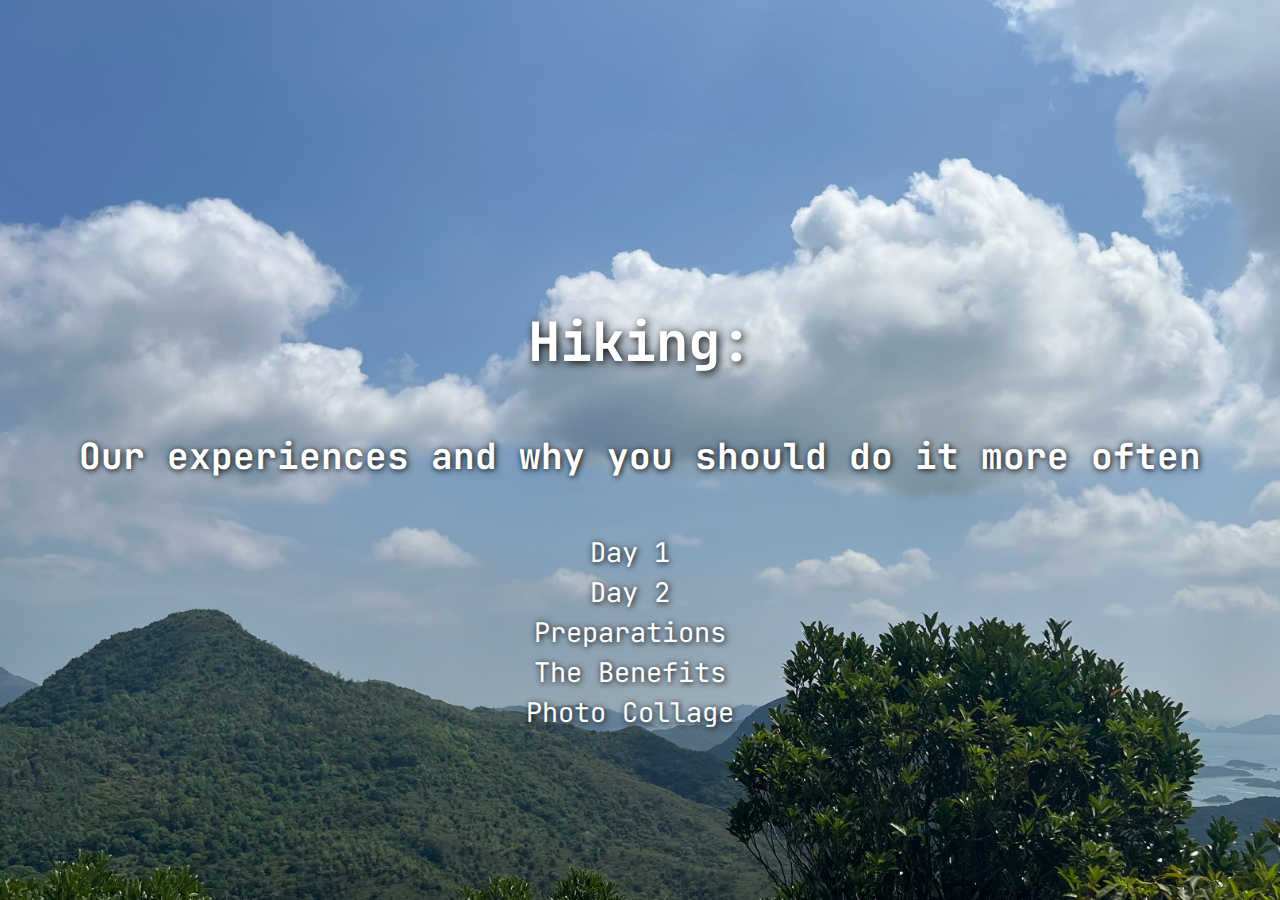
<file: index.html>
<!DOCTYPE html>
<html>
    <head>
        <link rel="stylesheet" href="styles3.css">
    </head>
    <body class="background">

        <div>
            <h1> Hiking: </h1>
            <h2> Our experiences and why you should do it more often </h2>
        </div>
        <ul>
            <a href="day1.html" class="day1"> Day 1 </a>
            <a href="day2.html" class="day2"> Day 2 </a>
            <a href="preparations.html" class="preparations"> Preparations </a>
            <a href="thebenefits.html" class="thebenefits"> The Benefits </a>
            <a href="photocollage.html" class="photocollage"> Photo Collage </a>
        </ul>
    </body>
</html>
</file>
<file: styles3.css>
@import url('https://fonts.googleapis.com/css2?family=JetBrains+Mono:wght@200&display=swap');

body, html {
    margin: 0;
    overflow: hidden;
    height: 100%;
}

.background {
    background-image: url(images/background.png);
    height: 100%;
    background-position: center;
    background-repeat: no-repeat;
    background-size: cover;
    animation: fadeIn 3s;
    -webkit-animation: fadeIn 3s;
    -moz-animation: fadeIn 3s;
    -o-animation: fadeIn 3s;
    -ms-animation: fadeIn 3s;
}

h1 {
    height: 10vh;
    padding-top: 30vh;
    color: white;
    text-align: center;
    font-size: 6vh;
    font-family: 'JetBrains Mono';
    text-shadow: 2px 2px 8px #000000;
    animation: fadeIn linear 4s;
    -webkit-animation: fadeIn linear 4s;
    -moz-animation: fadeIn linear 4s;
    -o-animation: fadeIn linear 4s;
    -ms-animation: fadeIn linear 4s;
}

h2 {
    height: 8vh;
    color: white;
    text-shadow: 1px 1px 6px #000000;
    text-align: center;
    font-size: 4vh;
    font-family: 'JetBrains Mono';
}

@keyframes fadeIn {
    0% {opacity:0;}
    100% {opacity:1;}
}
  
@-moz-keyframes fadeIn {
    0% {opacity:0;}
    100% {opacity:1;}
}
  
@-webkit-keyframes fadeIn {
    0% {opacity:0;}
    100% {opacity:1;}
}
  
@-o-keyframes fadeIn {
    0% {opacity:0;}
    100% {opacity:1;}
}
  
@-ms-keyframes fadeIn {
    0% {opacity:0;}
    100% {opacity:1;}
}

.day1 {
    height: 30px;
    padding-bottom: 10px;
    padding-right: 60px;
    border: none;
    cursor: pointer;
    outline: none;
    color: white;
    font-size: 3vh;
    font-family: 'JetBrains Mono';
    text-align: center;
    display:block;
    text-decoration: none;
    animation: fadeIn linear 5s;
    -webkit-animation: fadeIn linear 5s;
    -moz-animation: fadeIn linear 5s;
    -o-animation: fadeIn linear 5s;
    -ms-animation: fadeIn linear 5s;
    -o-transition:.5s;
    -ms-transition:.5s;
    -moz-transition:.5s;
    -webkit-transition:.5s;
    transition:.5s;
    text-shadow: 1px 1px 6px #000000;
}

.day2 {
    height: 30px;
    padding-bottom: 10px;
    padding-right: 60px;
    border: none;
    cursor: pointer;
    outline: none;
    color: white;
    font-size: 3vh;
    font-family: 'JetBrains Mono';
    text-align: center;
    display:block;
    text-decoration: none;
    animation: fadeIn linear 5.5s;
    -webkit-animation: fadeIn linear 5.5s;
    -moz-animation: fadeIn linear 5.5s;
    -o-animation: fadeIn linear 5.5s;
    -ms-animation: fadeIn linear 5.5s;
    -o-transition:.5s;
    -ms-transition:.5s;
    -moz-transition:.5s;
    -webkit-transition:.5s;
    transition:.5s;
    text-shadow: 1px 1px 6px #000000;
}

.photocollage {
    height: 30px;
    padding-bottom: 10px;
    padding-right: 60px;
    border: none;
    cursor: pointer;
    outline: none;
    color: white;
    font-size: 3vh;
    font-family: 'JetBrains Mono';
    text-align: center;
    display:block;
    text-decoration: none;
    animation: fadeIn linear 6s;
    -webkit-animation: fadeIn linear 6s;
    -moz-animation: fadeIn linear 6s;
    -o-animation: fadeIn linear 6s;
    -ms-animation: fadeIn linear 6s;
    -o-transition:.5s;
    -ms-transition:.5s;
    -moz-transition:.5s;
    -webkit-transition:.5s;
    transition:.5s;
    text-shadow: 1px 1px 6px #000000;
}

.preparations {
    height: 30px;
    padding-bottom: 10px;
    padding-right: 60px;
    border: none;
    cursor: pointer;
    outline: none;
    color: white;
    font-size: 3vh;
    font-family: 'JetBrains Mono';
    text-align: center;
    display:block;
    text-decoration: none;
    animation: fadeIn linear 6s;
    -webkit-animation: fadeIn linear 6s;
    -moz-animation: fadeIn linear 6s;
    -o-animation: fadeIn linear 6s;
    -ms-animation: fadeIn linear 6s;
    -o-transition:.5s;
    -ms-transition:.5s;
    -moz-transition:.5s;
    -webkit-transition:.5s;
    transition:.5s;
    text-shadow: 1px 1px 6px #000000;
}

.thebenefits {
    height: 30px;
    padding-bottom: 10px;
    padding-right: 60px;
    border: none;
    cursor: pointer;
    outline: none;
    color: white;
    font-size: 3vh;
    font-family: 'JetBrains Mono';
    text-align: center;
    display:block;
    text-decoration: none;
    animation: fadeIn linear 6s;
    -webkit-animation: fadeIn linear 6s;
    -moz-animation: fadeIn linear 6s;
    -o-animation: fadeIn linear 6s;
    -ms-animation: fadeIn linear 6s;
    -o-transition:.5s;
    -ms-transition:.5s;
    -moz-transition:.5s;
    -webkit-transition:.5s;
    transition:.5s;
    text-shadow: 1px 1px 6px #000000;
}

a:hover {
    color: grey;
}
</file>
